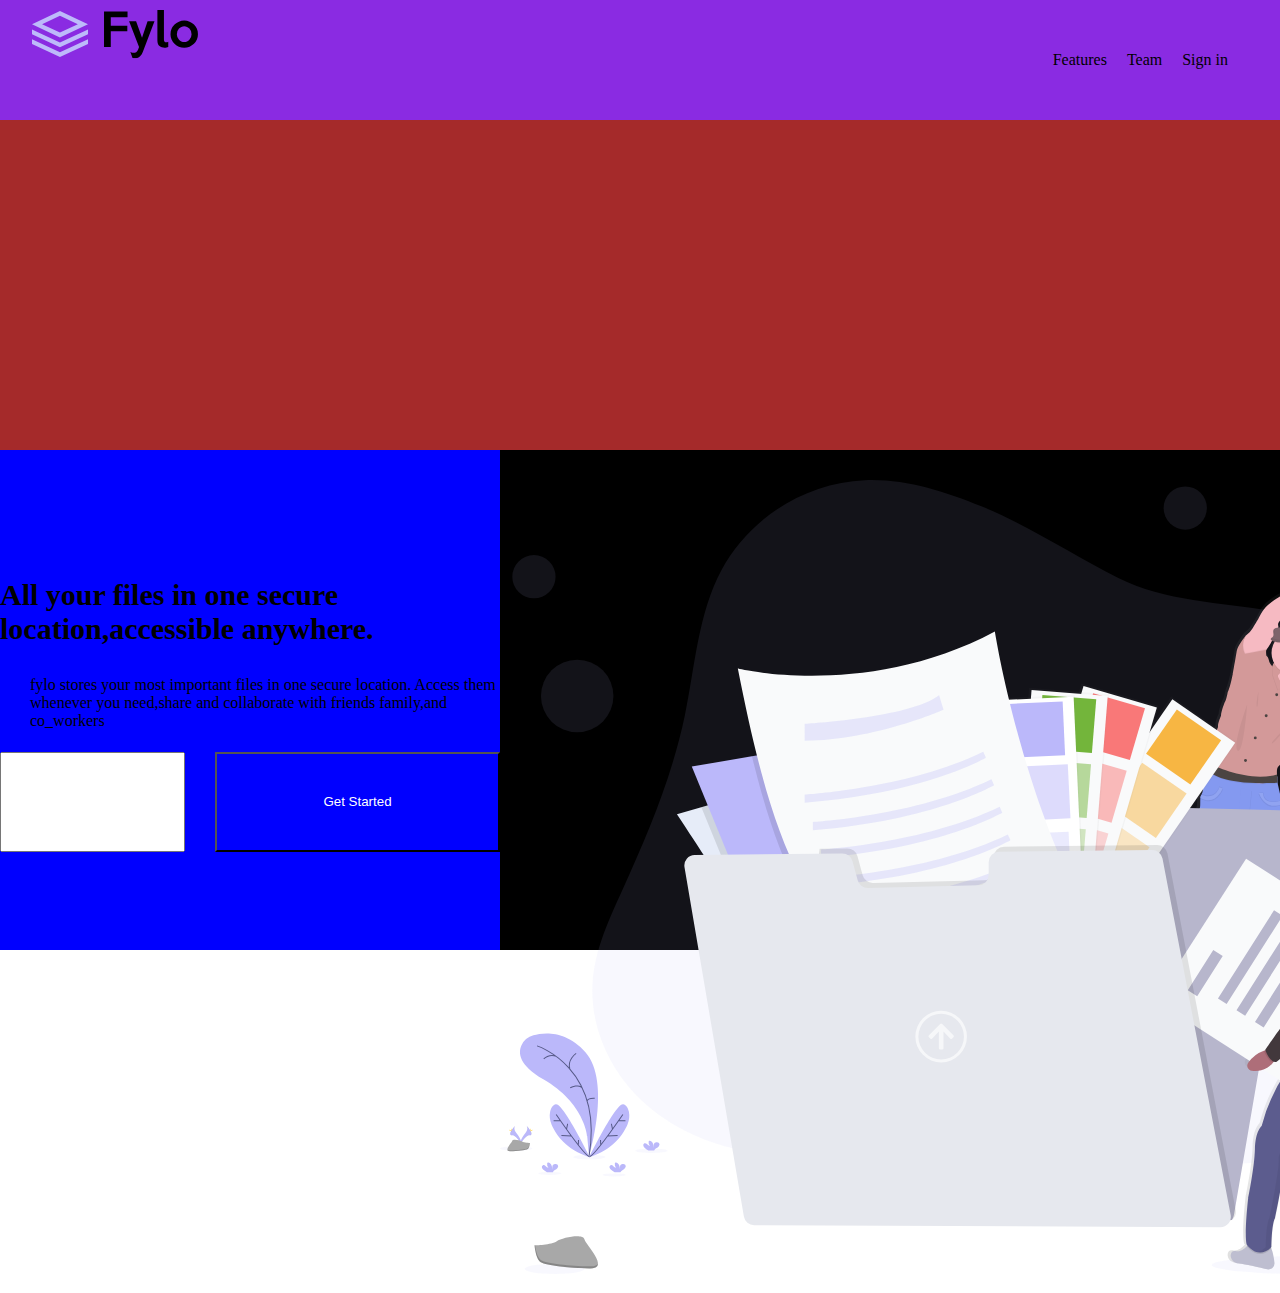
<file: ASSIGNMENT/index.html>
<!DOCTYPE html>
<html lang="en">
<head>
    <meta charset="UTF-8">
    <meta http-equiv="X-UA-Compatible" content="IE=edge">
    <meta name="viewport" content="width=device-width, initial-scale=1.0">
    <title>Fylo</title><link rel="stylesheet" href="./style.css">
</head>
<body>
    <div class="hero">
        <header>
            <div class="header_holder">
                <div class="logo">
                    <img src="./image/logo.svg" alt="">


                </div>
                <div class="navigation">
                    <nav class="nav">
                        <nav>Features</nav>
                        <nav>Team</nav>
                        <nav>Sign in</nav>

                    </nav>

                </div>

            </div>
        </header>
    </div>
    <div class="section1">
        <div class="section1_text">
            <div class="text_area">
                <h3>All your files in one secure
                    location,accessible anywhere.
                </h3>
                <h4>
                    fylo stores your most important files in one secure location.
                    Access them whenever you need,share and collaborate with friends
                    family,and co_workers
                </h4>
                <div class="in">
                    <input type="text"id=email>
                    <button class="bnt">Get Started</button>
                </div>
                
            </div>
        </div>
        <div class="section1_img">
            <img src="./image/illustration-1.svg" alt="">
        </div>
    </div>
    <!-- <div class="section">
        <h3>Stay Productive, wherever you are</h3>
         <div class="paragrah">
            <p class="one">
                Never let location be an issue accessing your files,
                fylo has you covered for all of your files storage needs.
            </p>
            <p class="two">
                Securely share files and folders with friends, family and collegues for
                live collaboration.No email attachments required.
            </p>
            <button class="sign">see how fylo works</button>
            <div class="testiomnal_holder">
                <h4>
                    "
                    Fylo has improved our team productivity by
                    an order of magnitude. since making the 
                    switch our team has become a well_owned
                    collaboration machine.
                </h4>
                <h2>Kyle Burton</h2>
                <p>Founder & CEO,Huddle</p>
                <div class="testiomnal_one">
                    <img src="./image/avatar-testimonial.jpg" alt="">

                </div>


            </div>
             

         
    </div> -->
</body>
</html>
</file>
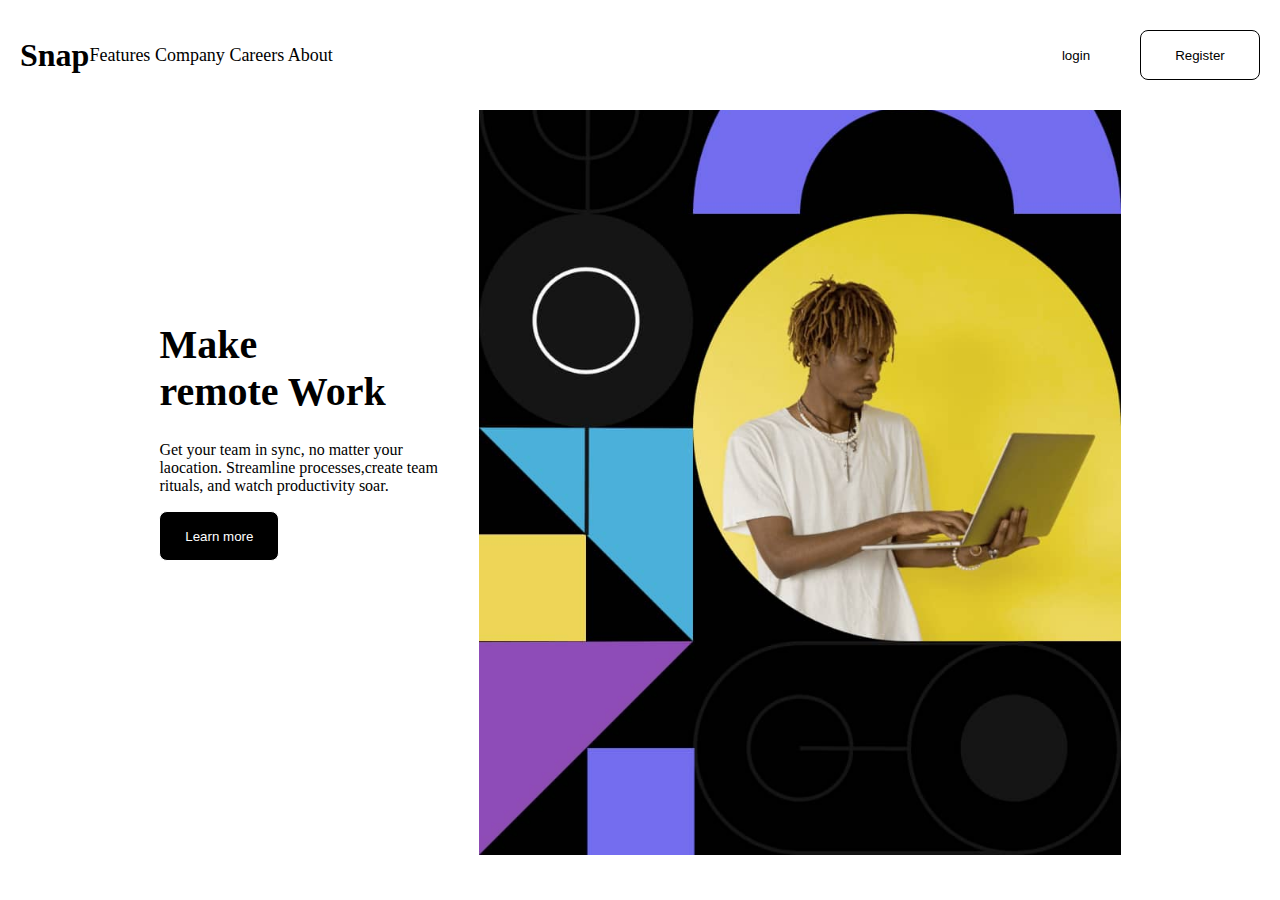
<file: Html fundamentals/index.html>
<!DOCTYPE html>
<html lang="en">
<head>
    <meta charset="UTF-8">
    <meta http-equiv="X-UA-Compatible" content="IE=edge">
    <meta name="viewport" content="width=device-width, initial-scale=1.0">
    <title>SNAP</title><link rel="stylesheet" href="./style.css">
</head>
<body>

<header>
    
    <div class="container">
        <h1>Snap</h1>
        
        <nav class="nav-hold">
         <a>Features</a>
         <a>Company</a>
         <a>Careers</a>
         <a>About</a>
        </nav>
    </div>

  <div class="btn-hold">
    <button class="btn">login</button>
    <button>Register</button>
  </div>
  
   
   
</header>

<div class="hero_content">
    <div class="text_content">
        <h1 class="work">Make </br> remote Work</h1>
        
            <p>
                Get your team in sync, no matter your laocation.
                Streamline processes,create team rituals, and
                watch productivity soar.
            </p>
            <button class="more">
                Learn more

            </button>

    
    </div>
    <div class="image-holder">
        <img src="./images/IMG-20240813-WA0000.jpg" alt="">
    </div>
    

</div>

    
    
    
</body>
</html>
</file>
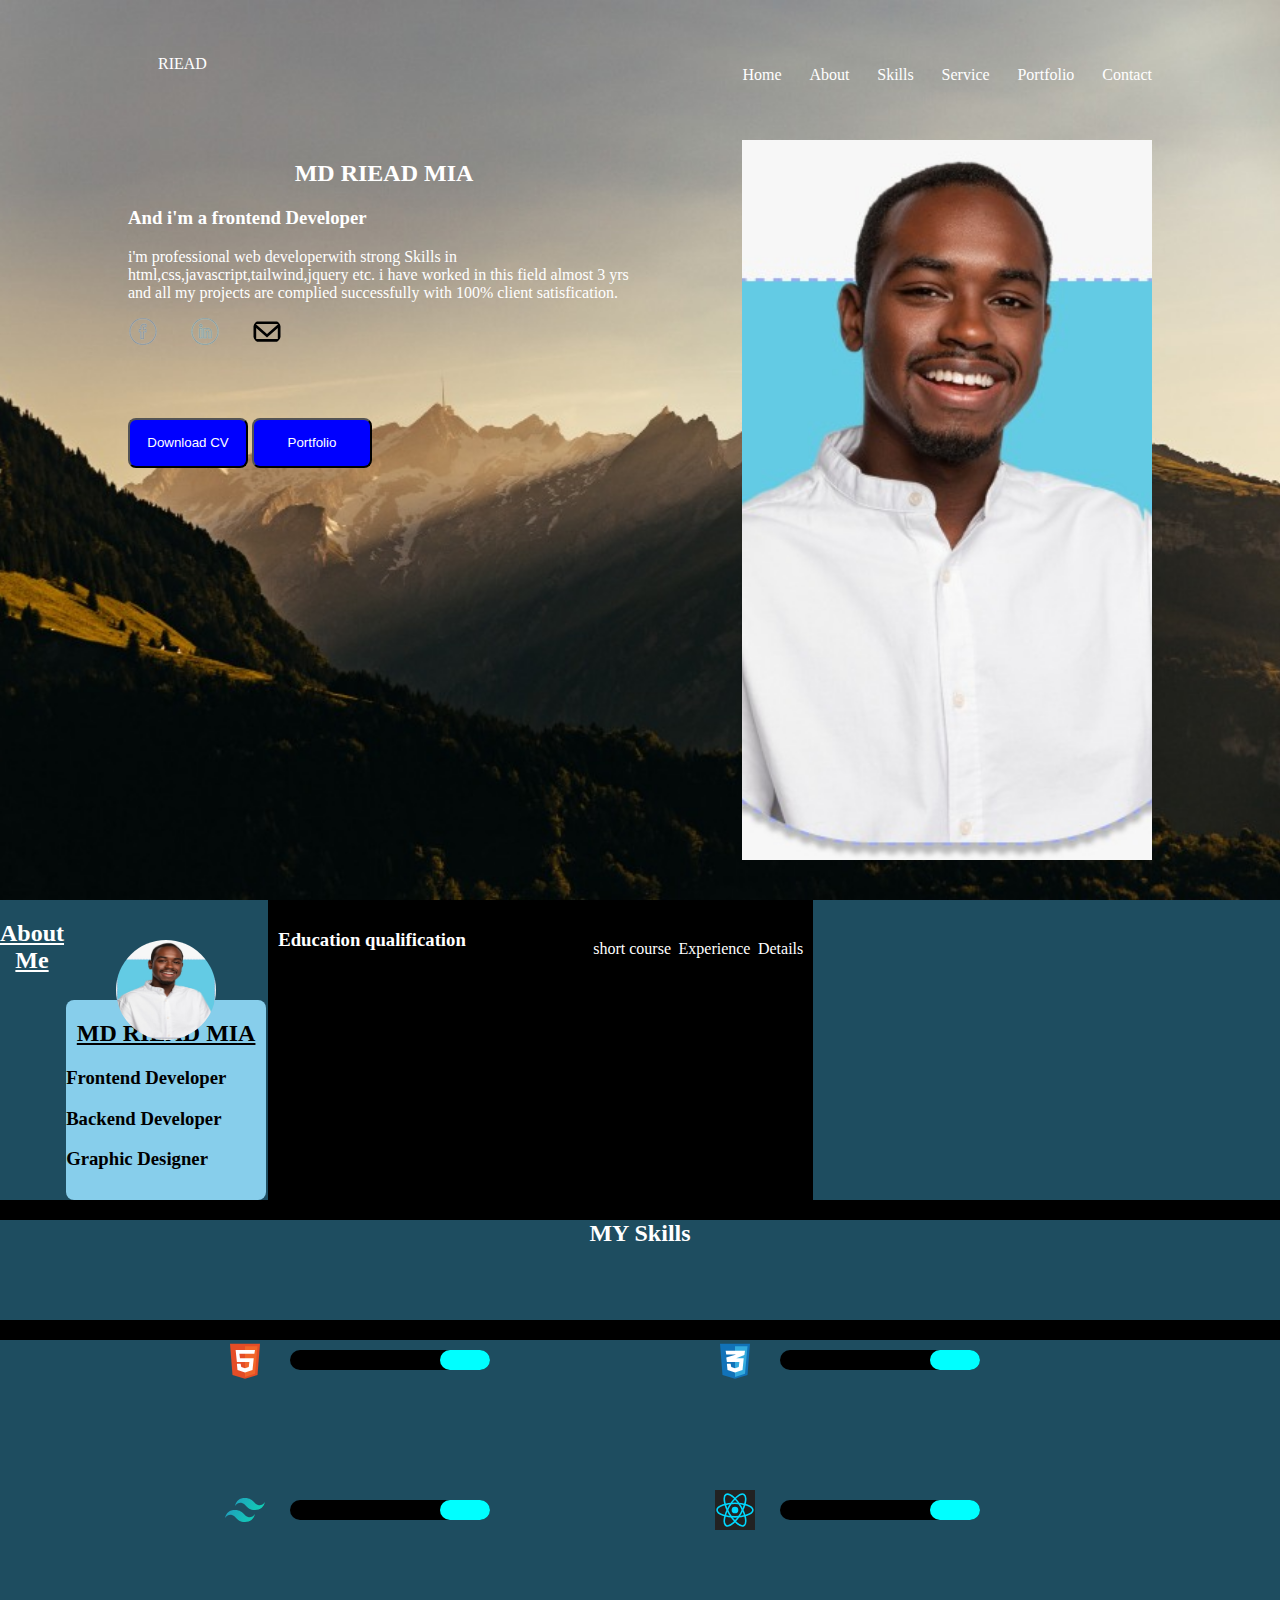
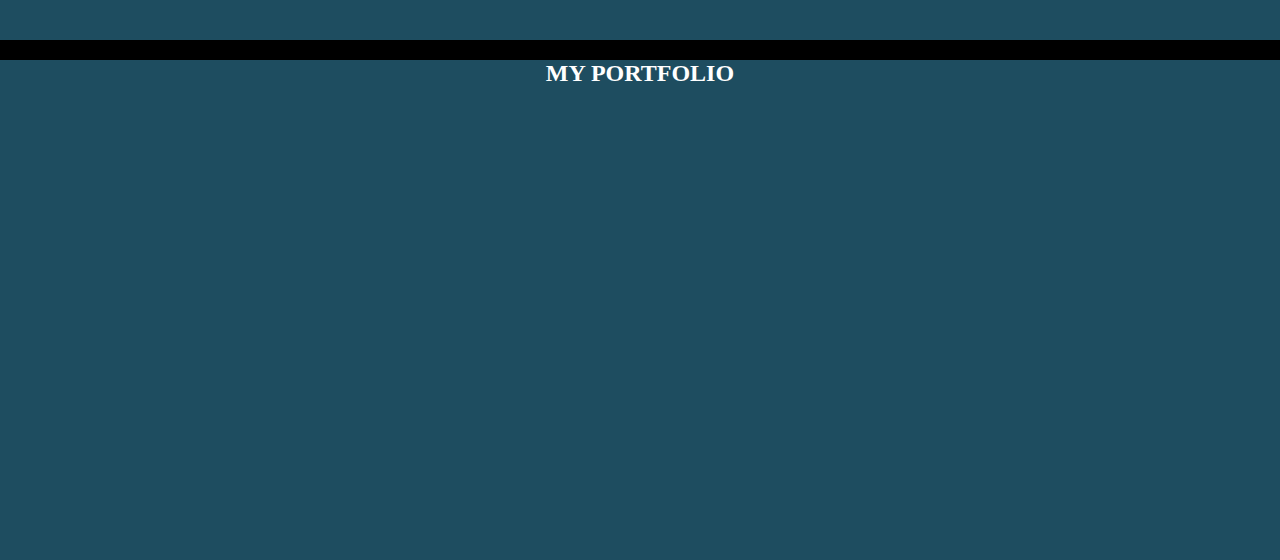
<file: RIEAD/index.html>
<!DOCTYPE html>
<html lang="en">
<head>
    <meta charset="UTF-8">
    <meta name="viewport" content="width=device-width, initial-scale=1.0">
    <title>Riead</title><link rel="stylesheet" href="./style.css">
</head>
<body>
    <div class="hero">
        <div class="dim">
            <header>
                <div class="logo">
                    RIEAD 
                </div>
                <div class="navigation">
                  <nav> Home</nav>
                  <nav>About</nav>
                  <nav>Skills</nav>
                  <nav>Service</nav>
                  <nav>Portfolio</nav>
                  <nav>Contact</nav>
                </div>
            </header>
            <div class="holder">
                <div class="text_area">
                    <h2>MD RIEAD MIA</h2>
            <h3>And i'm a frontend Developer</h3>
            <p>
                i'm professional web developerwith strong Skills
                in html,css,javascript,tailwind,jquery etc.
                i have worked in this field almost 3 yrs and all
                my projects are complied successfully
                with 100% client satisfication.
            </p>
            <div class="svgrepo">
                <div class="facebook">
                    <img src="./facebook-svgrepo-com (1).svg" alt="">
                </div>
                <div class="facebook">
                    <img src="./linkedin-svgrepo-com.svg" alt="">
                </div>
                <div class="facebook">
                    <img src="./email-1573-svgrepo-com (1).svg" alt="">
                </div>

            </div>
            <button>Download CV</button>
            <button>Portfolio</button>
                </div>
               
                <div class="image_holder"></div>
            </div>
        </div>
        

    </div>
    <section class="section1">
        <h2>About Me</h2>
        <div class="relative">
            <div class="round">
               
                <img src="./images/WhatsApp man2024-08-23 at 15.18.12_2418f13d.jpg" alt="">


            </div>
          
            <div class="card">
                <h2>MD RIEAD MIA</h2>
                <h3> Frontend Developer</h3>
                <h3>Backend Developer</h3>
                <h3> Graphic Designer</h3>
            </div>

        </div>
        <div class="text_holder">
            <h3>Education qualification</h3>
            
            <div class="nav">
                <nav> short course</nav>
                <nav> Experience</nav>
                <nav> Details</nav>


            </div>
           

            </div>
           
          

          </div>
         
        </div>
        <div class="text1"></div>
        
       

    </section>
    <h2 class="my">MY Skills</h2>
    <section class="section2">
        
        <div class="cardimage">
            <img class="html img" src="./images/html-5-svgrepo-com.svg"/>
            <div class="card3">
            
                <div class="ratings"></div>
            </div>
        </div>
        <div class="cardimage1">
            <img class="css" src="./images/css-3-svgrepo-com (2).svg" alt="">
            <div class="card1">
            
                <div class="ratings1"></div>
            </div>
        </div>
        <div class="cardimage2">
            <img class="css2" src="./images/tailwindcss-icon-svgrepo-com (1).svg" alt="">
            <div class="card2">
            
                <div class="ratings2"></div>
            </div>
            <div class="cardimage3">
                <img class="css3" src="./images/react-1-logo-svgrepo-com (1).svg" alt="">
                <div class="card4">
                
                    <div class="ratings3"></div>
                </div>
                <!-- <div class="cardimage4">
                    <img class="css4" src="./images/javascript-svgrepo-com.svg" alt="">
                    <div class="card5">
                    
                        <div class="ratings4"></div>
                    </div> -->
        </div>
       
        


    </section>
    <section class="section3">
        <h2 class="Service1">MY PORTFOLIO</h2>

    </section>
    

    
</body>
</html>
</file>
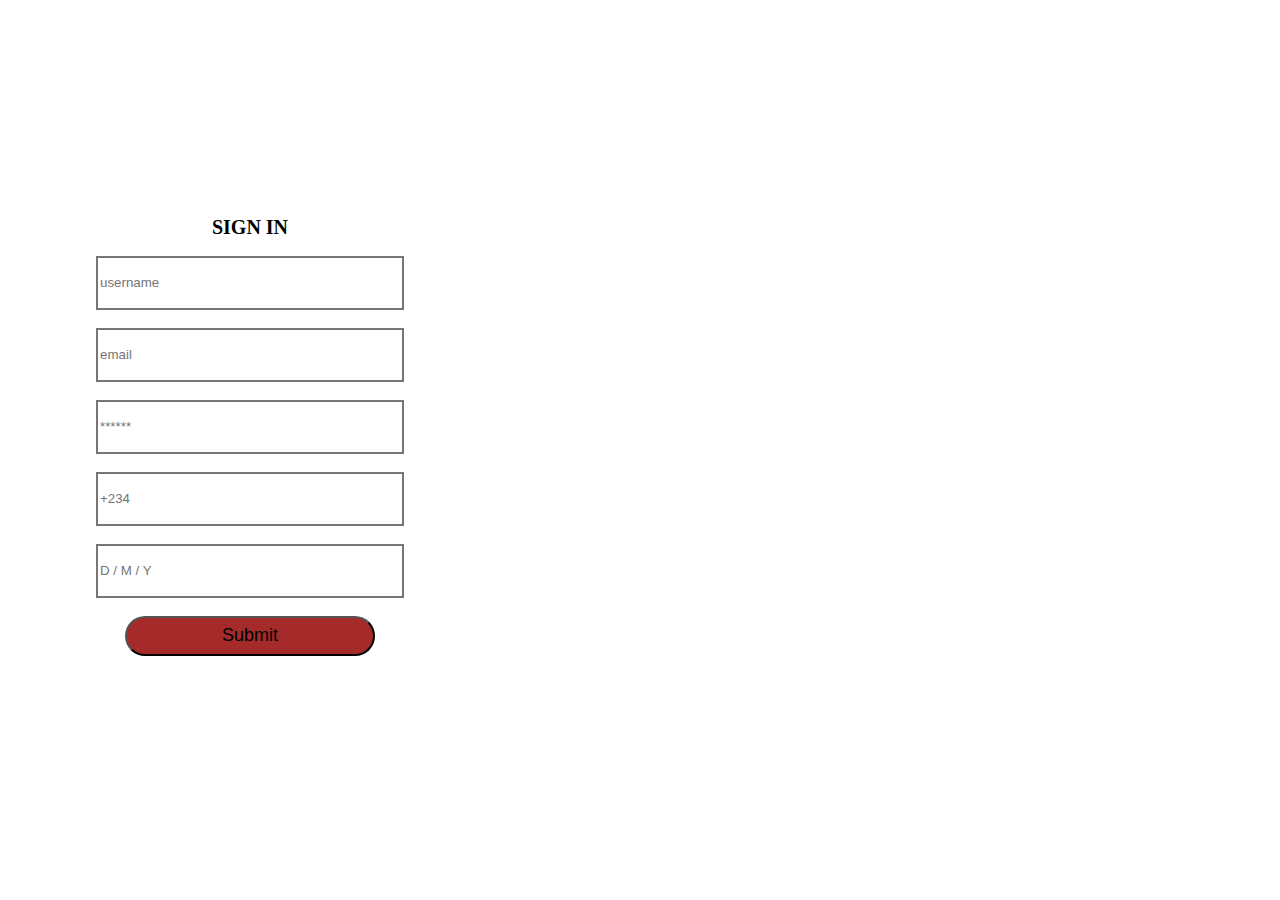
<file: TABLE/index.html>
<!DOCTYPE html>
<html lang="en">
<head>
    <meta charset="UTF-8">
    <meta http-equiv="X-UA-Compatible" content="IE=edge">
    <meta name="viewport" content="width=device-width, initial-scale=1.0">
    <title>Document</title><link rel="stylesheet" href="./style.css">
</head>
<body>
    <div class="tablerow">
        <div class="tableholder">
            <div class="textholder">
                <h2>SIGN IN</h2>
            </div>
            <input type="text" class="name" placeholder="username">
            <br>
            <input type="email" class="name" placeholder="email">
            <br>
            <input type="password" class="name" placeholder="******">
            <br>
            <input type="phone number" class="name" placeholder="+234">
            <br>
            <input type="Date of Birth" class="name" placeholder="D / M / Y">
            <br>
            <button>Submit</button>
        </div>
    </div>
    
</body>
</html>
</file>
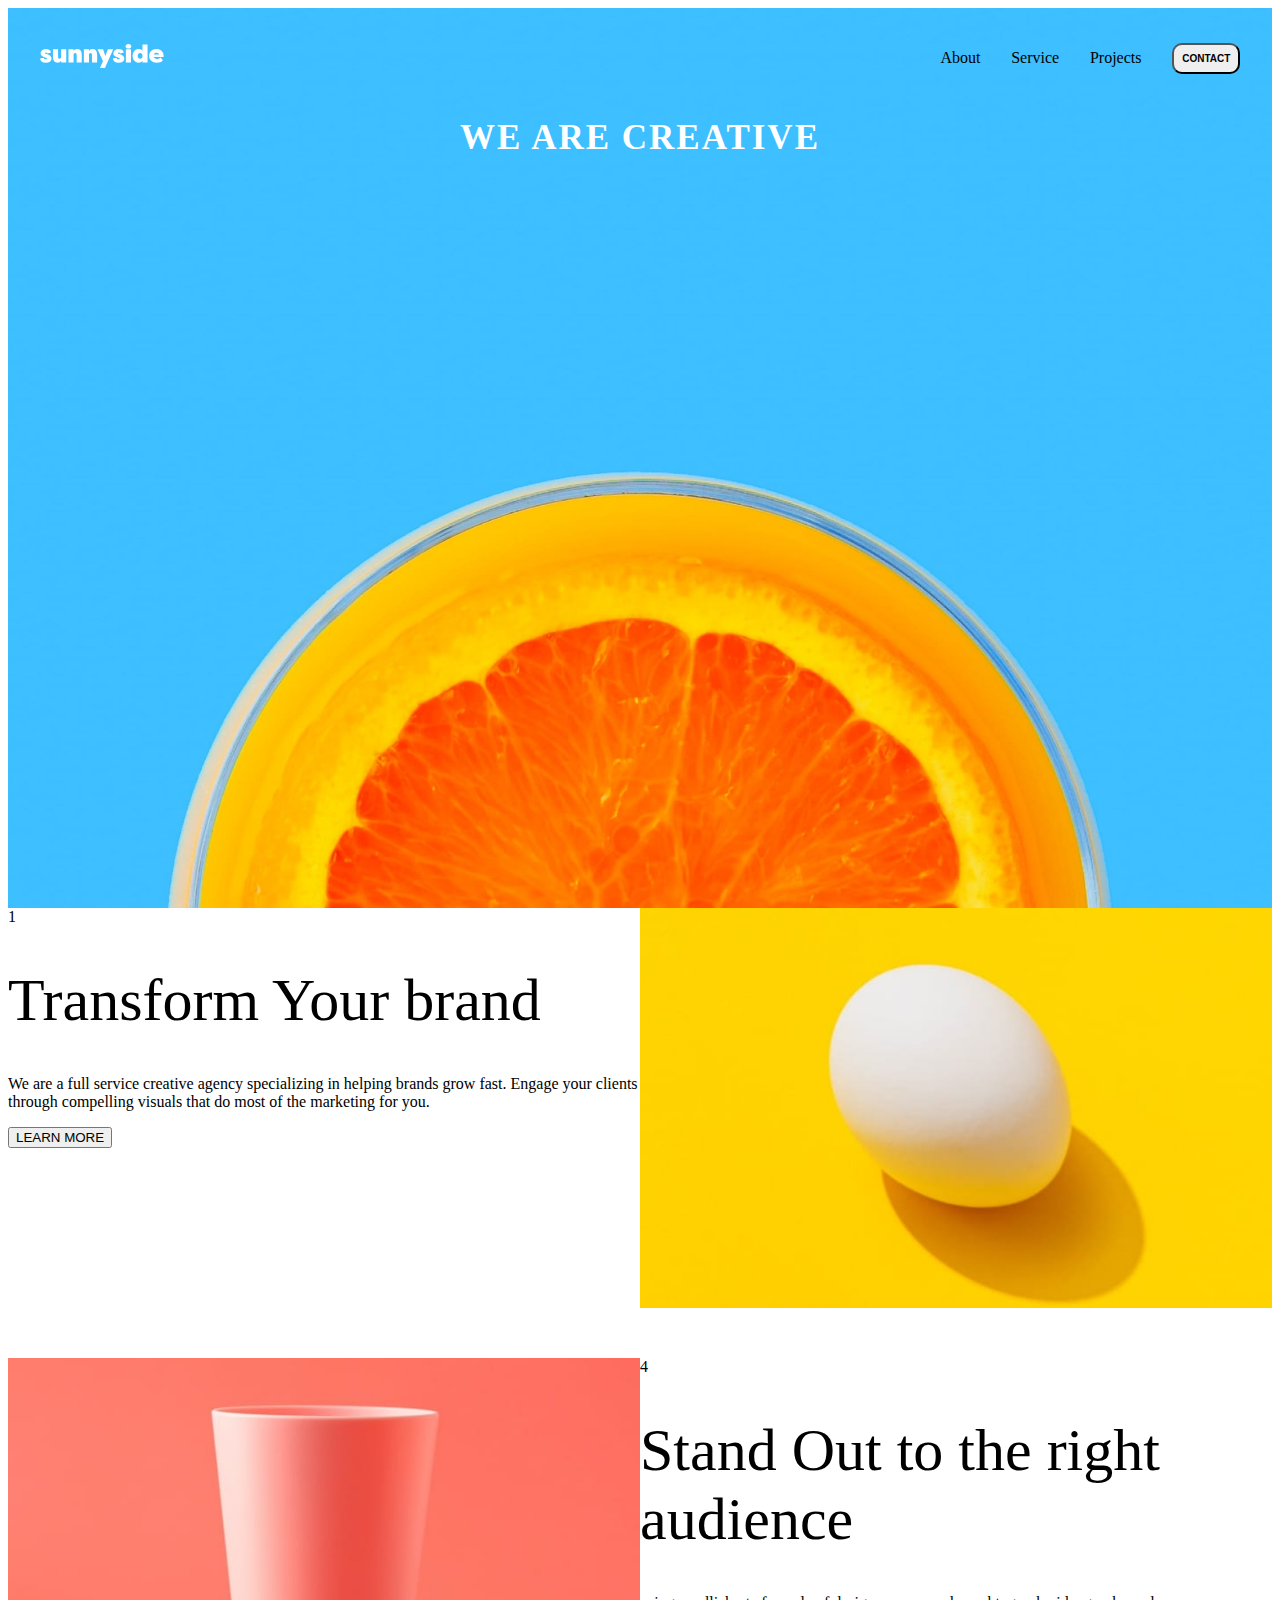
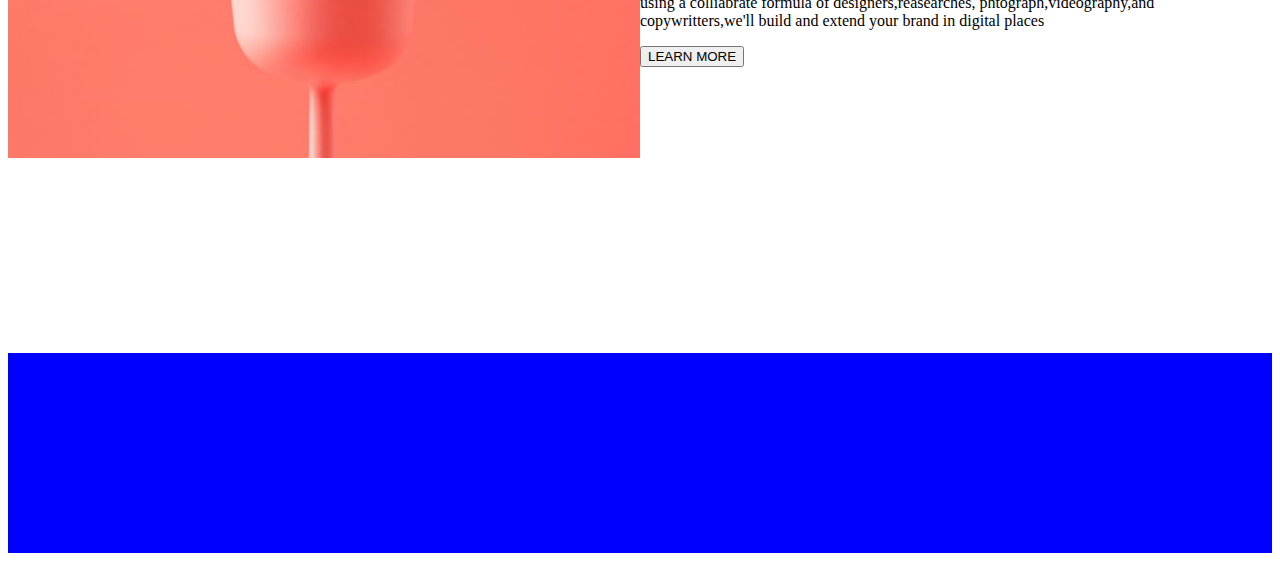
<file: work space/index.htm>
<!DOCTYPE html>
<html lang="en">
<head>
    <meta charset="UTF-8">
    <meta http-equiv="X-UA-Compatible" content="IE=edge">
    <meta name="viewport" content="width=device-width, initial-scale=1.0">
    <title>Sunnyside</title><link rel="stylesheet" href="./style.css">
</head>
<body>
    <header>
        <div class="heropage">
            <div class="inner">
                <div class="header">
                
                    <div class="logo">
                        <img src="./images/logo.svg" alt="">
    
                    </div>
                    
            
                    <nav class="navigation">
                        <nav> About</nav>
                        <nav>Service</nav>
                        <nav>Projects</nav>
                        <button class="btn">CONTACT</button>
        
                    </nav>

            </div>
            </div>
            
            <div class="texarea">
                <h3>
                    WE ARE CREATIVE
                </h3>

            </div> 

        </div>
    </header>
    <div class="flex">
       
        <div class="box" id="box1">1
            <h1>Transform Your brand</h1>
            <p class="paragrph">
                We are a full service creative agency
                specializing in helping brands grow fast. 
                Engage your clients through compelling
                visuals that do most of the marketing
                for you.
            </p>
            <button class="sign in">LEARN MORE</button>
        </div>
        <div class="box" id="box2">
           <img class="image-hold" src="./images/image-transform.jpg"/>
        </div>
        <div class="box" id="box3">
            
                 <img class="image-hold" src="./images/image-stand-out.jpg"/> 
            
        </div>
        <div class="box" id="box4">4
            <h1 class="page"> Stand Out to the right audience</h1>
            <p class="line">
                using a colliabrate formula of designers,reasearches,
                 phtograph,videography,and copywritters,we'll build and
                 extend your brand in digital places
            </p>
            <button class="point"> LEARN MORE</button>
        </div>
   </div>

   <div class="card">
    <div class="block"id=block1></div>
    <div class="block"id=block2></div>
    <div class="block"id=block3></div>
   </div>

       
   
    
</body>
</html>
</file>
<file: ASSIGNMENT/style.css>
body{
    padding: 0;
    margin: 0;
    min-height: 100vh;
    width: 100%;
}
.hero{
    height: 50vh;
    width: 100%;
    background-color: brown;
}
header{
    display: flex;
    justify-content: center;
    align-items: center;
    width: 100%;
    height: 120px;
    background-color: blueviolet;
}
.header_holder{
    width: 95%;
    height: 100px;
    display: flex;
    justify-content: space-between;
}
.navigation{
    display: flex;
    align-items: center;
}
.nav{
    color: black;
    height: 70px;
    display: flex;
    align-items: center;
}
.nav nav{
    margin-right: 20px;
    
}
.section1{
    width: 100%;
    height: 500px;
    background-color: black;
    display: flex;
}

.section1_text{
    height: 100%;
    width: 50%;
    display: flex;
    justify-content: center;
    align-items: center;
    background-color: blue;
}
.text_area h3{
    font-size: 30px;
    font-weight: bold;
    /* margin-left: 30px; */
    height: 60%;
    width: 500px;
    flex-direction: column;
    justify-content: center;
    text-align: left;
}
.text_area h4{
    font-size: 16px;
    font-weight: 500;
    margin-left: 30px;
}
.in{
    font-size: 16px;
    font-weight: 500;
    width: 500px;
    height: 100px;
    display: flex;
    
}
.bnt{
    padding: 8px;
    background-color: blue;
    color: white;
    margin-left: 30px;
    width: 500px;
    height: 100px;
    cursor: pointer;
/* }
.section{
    width: 500px;
    height: 400px;
    background-color: blue;
}
h3{
    font-size: 30px;
    font-weight: bold;
    margin-left: 30px;
}
    font-size: 16px;
    font-weight: 500;
    margin-left: 30px; */
</file>
<file: Html fundamentals/style.css>
body{

    background-color: white;
    min-height: 100vh;
    padding: 0;
    margin: 0;
    
    
}
 header{
    width: 100%;
     height: 70px;
    background-color:white;
    display: flex;
    justify-content: space-between;
    align-items: center;
    padding: 20px ;
    position: fixed;
    top: 0;
    left: 0;
    z-index: 100;

    
 }
 .container{
    display: flex;
    align-items: center;
    justify-content: space-between;
    
 }
 .nav-holder{
    
    align-items: center;
    margin-left: 10px;
    width: 400px;
    display: flex;
    justify-content: space-between;
 }
 nav{
    font-size: 18px; 
    font-weight: lighter;
 }
  
  .btn-hold{
    margin-right: 40px;
 } 
 button{
    width: 120px;
    height: 50px;
    border-radius: 8px;
    cursor: pointer;
    background-color: transparent;
    border: 1px solid;
    color: black;
 }

 .btn{
    border: none;
    background-color: transparent;
 }


.hero_content{
    height: 95vh;
    align-items: center;
    display: flex;
    justify-content: center; 
}

p{
    width: 300px;   
}

.work{
    font-size: 40px;
    font-weight: 600; 
    
}
.image-holder{
    margin-left: 20px;
    
    height: 100%;
    
}

img{
    object-fit: contain;
    height: 100%;
    width: 100%;
    
    
    

}

.more{
    width: 120px;
    height: 50px;
    background-color: black;
    color: white;
    border-radius: 8px;
    border: 1px solid;
}
</file>
<file: RIEAD/style.css>
@import url('https://fonts.googleapis.com/css2?family=Roboto:ital,wght@0,100;0,300;0,400;0,500;0,700;0,900;1,100;1,300;1,400;1,500;1,700;1,900&display=swap');
body{
    padding: 0;
    margin: 0;
    min-width: 100vh;
    background-color: black;
    color: white;
}
.dim{
    width: 100%;
    height: 100vh;
 
    display: flex;
    justify-content: center;
    flex-direction: column;
    align-items: center;
    
} 
.hero{
    width: 100%;
    height: 100vh;
    background-image: url(./images/WhatsApp\ mountain\ 2024-08-23\ at\ 15.18.12_8cd392c0.jpg);
    object-fit: contain;
    background-position: center;
    background-size: cover;
    background-repeat: no-repeat;
}
.logo{
    width: 120px;
    height: 70px;
    padding: 15px;
    padding-left: 30px;
}
header{
    height: 100px;
    width: 80%;
    display: flex;
    
    justify-content: space-between;
}
.navigation{
    width: 40%;
    justify-content: space-between;
    display: flex;
    align-items: center;
    margin-bottom: 30px;
}
.holder{
    width: 80%;
    height: 80%;
    display: flex;
    justify-content: space-between;
}
.text_area{
    height: 100%;
    width: 50%;
}
.image_holder{
    height: 100%;
    width: 40%;
    background-image: url(./images/WhatsApp\ man2024-08-23\ at\ 15.18.12_2418f13d.jpg);
    object-fit: contain;
    background-position: center;
    background-size: cover;
    background-repeat: no-repeat;
}
.svgrepo{
    width: 30%;
    height: 100px;
    display: flex;
    justify-content: space-between;
}
.facebook{
    width: 30px;
    height: 30px;
    border-radius: 90px;
    color: white;
    display: flex;
}
.facebook img{
    width: 100%;
    height: 90%;
    border-radius: 100px;
    display: flex;
    

}
button{
    width:120px ;
    height: 50px;
    border-radius: 8px;
    background-color: blue;
    color: white;
    cursor: pointer;
}
.section1{
    height: 300px;
    width: 100%;
    background-color: rgb(30, 77, 96);
    display: flex;
}
.section1 h2{
   text-decoration: underline;
   text-align: center;
}
.relative{
    width: 35%;
    height: 450px;
    position: relative;
    display: flex;
    flex-direction: column;
    gap: 10px;
    align-items: center;
}
.round{
    width: 100px;
    height: 100px;
    border-radius: 100px;
    position: absolute;
    top: 40px;
}
.round img{
    width: 100%;
    height: 100%;
    border-radius: 100%;
}
.card{
    height: 200px;
    width: 200px;
    background-color: skyblue;
    border-radius: 8px;
    margin-top: 100px;
    color: black;
}
.text_holder{
    width: 90%;
    height: 300px;
    background-color: black;
    padding: 10px;
    display: flex;
    justify-content: space-between;
}
.nav{
    width: 40%;
    display: flex;
    justify-content: space-between;
    margin-top: 30px;
}
.text h3{
    color: aqua;
    text-decoration: underline;
}
.text1{
    width: 80%;
    height: 400px;
}
.section2{
    width: 100%;
    height: 300px;
    background-color: #1E4D60;
    display: flex;
    flex-wrap: wrap;
    
}
h2{
    text-align: center;
}
.repo{
    width: 300px;
    height: 60px;
    display: flex;
    flex-wrap: wrap;
  
}
.html{
    width: 90px;
    height: 40px;
    
    border-radius: 8px;
    margin-left: 200px;
    display: flex;
    
}
.html img{
    width: 100%;
    height: 100%;

}

.cardimage{
    display: flex;
}
.Skills{
    width: 300px;
    height: 60px;
}
.Skills  h3{
    font-size: 10px;
    font-weight: lighter;
    
}
.my{
    background-color: #1E4D60;
    height: 100px;
    width: 100%;
}
.border{
    width: 50%;
    height: 60px;
    background-color: transparent;
}
.border1{
    width: 40%;
    height: 60px;
    background-color: rgb(67, 54, 54);
    
    border-radius: 8pxs;
}

.card3{
    width: 200px;
    height: 20px;
    background-color: black;
    border-radius: 10px;
    margin-top: 10px;
    position: relative;
}

.ratings{
    width: 50px;
    height:20px ;
    background-color: aqua;
    position: absolute;
    border-radius: 10px;
    right: 0;
    text-align: left;
    display: flex;
}
.cardimage1{
    display: flex;
}
.card1{
    width: 200px;
    height: 20px;
    background-color: black;
    border-radius: 10px;
    margin-top: 10px;
    position: relative;
}
.css{
    width: 90px;
    height: 40px;
    
    border-radius: 8px;
    margin-left: 200px;
    display: flex;
    
}
.css img{
    width: 100%;
    height: 100%;

}
.ratings1{
    width: 50px;
    height:20px ;
    background-color: aqua;
    position: absolute;
    border-radius: 10px;
    right: 0;
    text-align: left;
    margin-left: 50px;
}
.card2{
    width: 200px;
    height: 20px;
    background-color: black;
    border-radius: 10px;
    margin-top: 10px;
    position: relative;
}
.css{
    width: 90px;
    height: 40px;
    
    border-radius: 8px;
    margin-left: 200px;
    display: flex;
    
}
.css img{
    width: 100%;
    height: 100%;

}
.ratings1{
    width: 50px;
    height:20px ;
    background-color: aqua;
    position: absolute;
    border-radius: 10px;
    right: 0;
    text-align: left;
    margin-left: 50px;

}   
.cardimage2{
    display: flex;
}

.card1{
    width: 200px;
    height: 20px;
    background-color: black;
    border-radius: 10px;
    margin-top: 10px;
    position: relative;
}
.css2{
    width: 90px;
    height: 40px;
    
    border-radius: 8px;
    margin-left: 200px;
    display: flex;
    
}
.css img{
    width: 100%;
    height: 100%;

}
.ratings2{
    width: 50px;
    height:20px ;
    background-color: aqua;
    position: absolute;
    border-radius: 10px;
    right: 0;
    text-align: left;
    margin-left: 50px;
}
.cardimage3{
    display: flex;
}

.card4{
    width: 200px;
    height: 20px;
    background-color: black;
    border-radius: 10px;
    margin-top: 10px;
    position: relative;
}
.css3{
    width: 90px;
    height: 40px;
    
    border-radius: 8px;
    margin-left: 200px;
    display: flex;
    
}
.css img{
    width: 100%;
    height: 100%;

}
.ratings3{
    width: 50px;
    height:20px ;
    background-color: aqua;
    position: absolute;
    border-radius: 10px;
    right: 0;
    text-align: left;
    margin-left: 50px;
}
.cardimage4{
    display: flex;
}

.card5{
    width: 200px;
    height: 20px;
    background-color: black;
    border-radius: 10px;
    margin-top: 10px;
    position: relative;
}
.css4{
    width: 90px;
    height: 40px;
    
    border-radius: 8px;
    margin-left: 200px;
    display: flex;
    
}
.css img{
    width: 100%;
    height: 100%;

}
.ratings4{
    width: 50px;
    height:20px ;
    background-color: aqua;
    position: absolute;
    border-radius: 10px;
    right: 0;
    text-align: left;
    margin-left: 50px;
}
.section3{
      width: 100%;
      height: 500px;background-color: #1E4D60;

}
</file>
<file: TABLE/style.css>
body{
    padding: 0%;
    margin: 0%;
}
.tablerow{
    height: 100vh;
    width: 100%;
}
.tableholder{
    width: 500px;
    height: 95%;
    background-color: white;
    display: flex;
    justify-content: center;
    align-items: center;
    flex-direction: column;
}
.tableholder h2{
    font-size: 20px;
    font-weight: bold;
}
.name{
    width: 300px;
    height: 48px;
    border-style: solid;
    outline: none;
}
button{
    height: 40px;
    width: 50%;
    border-radius: 20px;
    background-color: brown;
    color: black;
    
    font-size: 18px;
}
</file>
<file: work space/style.css>
body{
    background-color: white;
    min-height: 100vh;
}

.heropage{
    width: 100%;
    height: 100vh;
    background-image: url(./images/image-header.jpg);
    object-fit: contain;
    background-position: center;
    background-size: cover;
    display: flex;
    flex-direction: column;
   
}

.header{
    height: 100px;
    width: 95%;
    background-color: transparent;
    display: flex;
    justify-content: space-between;
    align-items: center;

    

}

.navigation{
    width: 300px;
    height: 50px;
    display: flex;
    justify-content: space-between;
    align-items: center;
   
    
}

/* .texarea{
    height: 300px;
    width: 500px;
    border: 2px;
    border-style: solid;
    

} */

.inner{
    height: 110px;
    width: 100%;
    justify-content: center;
    display: flex;
    justify-content: center;
}

.holder{
    width: 100%;
    height: 400px;
    display: flex;
}

/* .texarea{
    width: 500px;
    height: 100px;
    border-color: blue;
    display: flex;
    
    justify-content:center;
    align-items: center;
    


} */

h3{
    width: 400px;
    color: white;
    
    display: flex;
    margin: auto;
    text-align: center;
    justify-content: center;
    font-size: 35px;
    letter-spacing: 2px;
    align-items: center;
    

}

.flex{
    height: 100vh;
    background-color:white;
    width: 100%;
     display: flex; 
    flex-wrap:wrap;
}

.box{
    width: 50%;
    height: 400px;
}
#box1{
    background-color:white;
}
#box2{
    background-color:white;
   
    
}
#box3{
    background-color: white;
    
    
}
#box4{
    background-color: white;
}

.image-hold{
    object-fit: cover;
    height: 400px;
    width: 100%
    
}   

.card{
    background-color: blue;
    height: 200px;
    width: 100%;
    margin-top: 145px;

}
.btn{
    border-radius: 10px;
    padding: 8px;
    font-size: 10px;
    font-weight: bold;
    cursor: pointer;
}
h1{
   font-size: 60px;
   font-weight:lighter; 
}
.pragraph{
    width: 100px;
    font-size: 10px;
    font-weight: lighter;
    padding-right: 10px;
    display: flex;
    justify-content: center;
    align-items: center;
}
</file>
